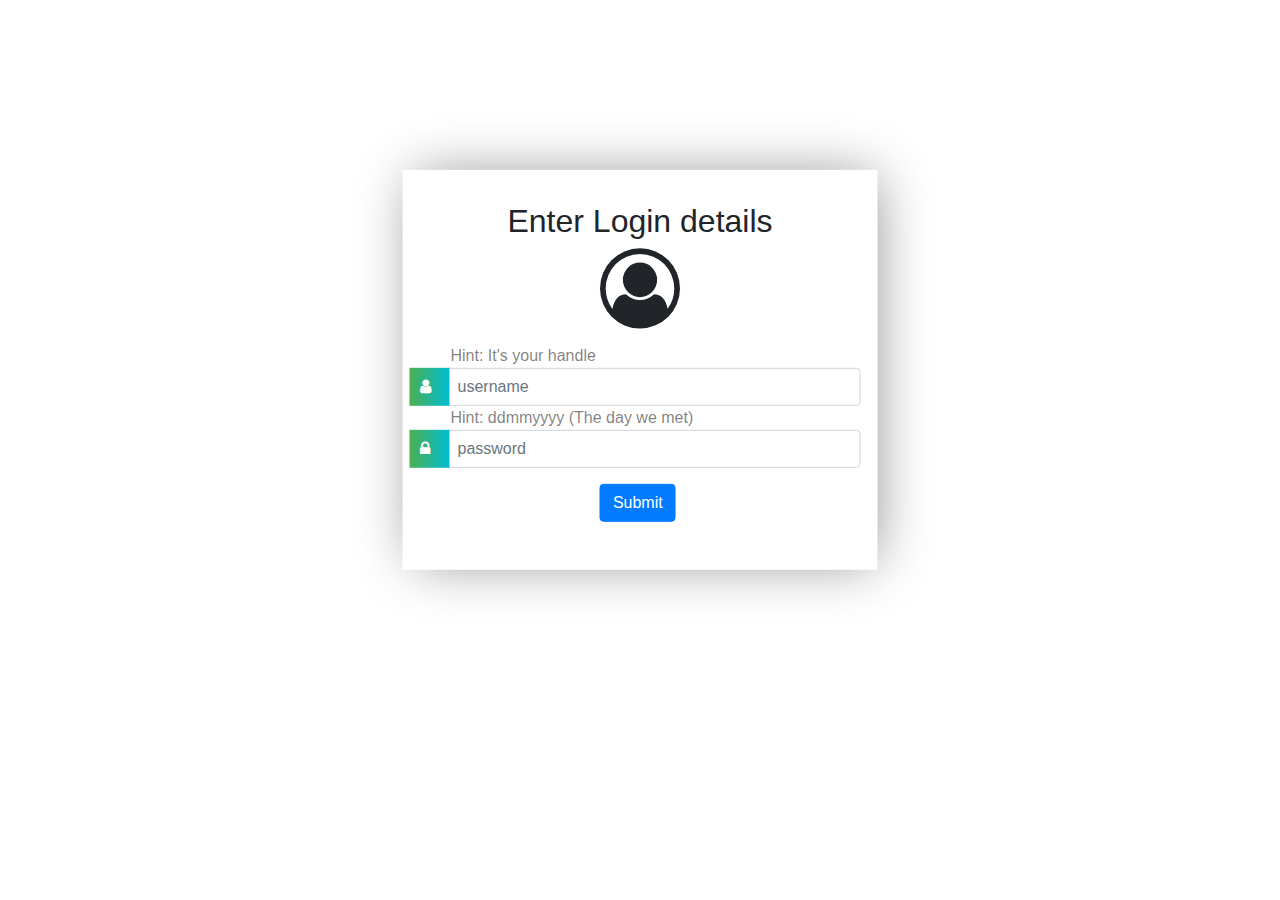
<file: index.html>
<!-- THE BOILERPLATE SHOULD NOT BE REMOVED -->
<!-- Proper naming convention should be used while naming id attributes. -->
<!-- ADDING A SUCCESS PAGE FOR THE SAME WILL BOOST YOUR CHANCES -->
<!DOCTYPE html>
<html>
<head>
  <meta charset="utf-8">
  <meta http-equiv="X-UA-Compatible" content="IE=edge">
  <title>Login</title>
  <meta name="viewport" content="width=device-width, initial-scale=1">
  <!-- Importing Boostrap-->
  <link rel="stylesheet" href="https://stackpath.bootstrapcdn.com/bootstrap/4.4.1/css/bootstrap.min.css" integrity="sha384-Vkoo8x4CGsO3+Hhxv8T/Q5PaXtkKtu6ug5TOeNV6gBiFeWPGFN9MuhOf23Q9Ifjh" crossorigin="anonymous">
  <link rel="stylesheet" type="text/css" media="screen" href="main.css">
  <link rel="stylesheet" href="https://stackpath.bootstrapcdn.com/font-awesome/4.7.0/css/font-awesome.min.css">
</head>
<body>

  <!-- Making A intial User Display at the start-->
  <div class="log-form">
    <h2>Enter Login details</h2>

    <!-- The form starts here and has the properties that it needs Validation-->
    <!-- Also novalidate means that browser shouldn't validate it-->
    <form class= "main-form needs-validation" action="new.html" novalidate>
    <div class="form-group">      
      <div class="row justify-content-center">
        <i class="fa fa-user-circle-o fa-5x" aria-hidden="true"></i>
        </span>
        </div>
      </div>

      <!-- Next we Start Building the form fields with an intial icon and Making a 
           form group.We also specify What the error messages are -->
      
      
      <span class= "hint ml-3 mb-2"> Hint: It's your handle</span>    
      <div class="form-group">
        <div class="row username-row">
          <span class="form-span"><i class="fa fa-user" aria-hidden="true"></i></span>
        <input type="text" title="username" id="username" name="Username" placeholder="username" class = "form-control" required />
        <label for="Username" class="label-name"></label>
        <div class="invalid-feedback">
          Wrong Username!
          </div>
      </div>
      
      <!-- Making a form-control item of password and specifying its invalid feedback output-->

      <span class= "hint ml-3 mb-2"> Hint: ddmmyyyy (The day we met)</span>
      <div class="form-group">
        <div class="form-group">
          <div class="row username-row">
            <span class="form-span"><i class="fa fa-lock" aria-hidden="true"></i></span>
            <input type="password" title="password" id = "txtPassword" placeholder="password" class = "form-control" required/>
        <div class="invalid-feedback">
          Wrong Password!
          </div>    
      </div>
    </div>
  </div>
      
      <!-- Making a form-control item of Submit Button-->
      
      <div class="form-group">
        <div class="row  justify-content-center">
          <div class="col-3">
            <button type="submit" class="btn btn-primary" >Submit</button>
          </div>
        </div>
      </div>
    </form>
  </div>
  
  <!-- Adding the JavaScript components of Bootstrap If the components that require 
  JS can be imported as well -->
  <script src="https://code.jquery.com/jquery-3.2.1.slim.min.js" integrity="sha384-KJ3o2DKtIkvYIK3UENzmM7KCkRr/rE9/Qpg6aAZGJwFDMVNA/GpGFF93hXpG5KkN" crossorigin="anonymous"></script>
  <script src="https://cdnjs.cloudflare.com/ajax/libs/popper.js/1.12.9/umd/popper.min.js" integrity="sha384-ApNbgh9B+Y1QKtv3Rn7W3mgPxhU9K/ScQsAP7hUibX39j7fakFPskvXusvfa0b4Q" crossorigin="anonymous"></script>
  <script src="https://maxcdn.bootstrapcdn.com/bootstrap/4.0.0/js/bootstrap.min.js" integrity="sha384-JZR6Spejh4U02d8jOt6vLEHfe/JQGiRRSQQxSfFWpi1MquVdAyjUar5+76PVCmYl" crossorigin="anonymous"></script>
  
  <!-- Main.js Specifies the validation script for the form-->
  <script src="main.js"></script>
  
  <!-- Beautify Ends -->
  
</body>
</html>
</file>
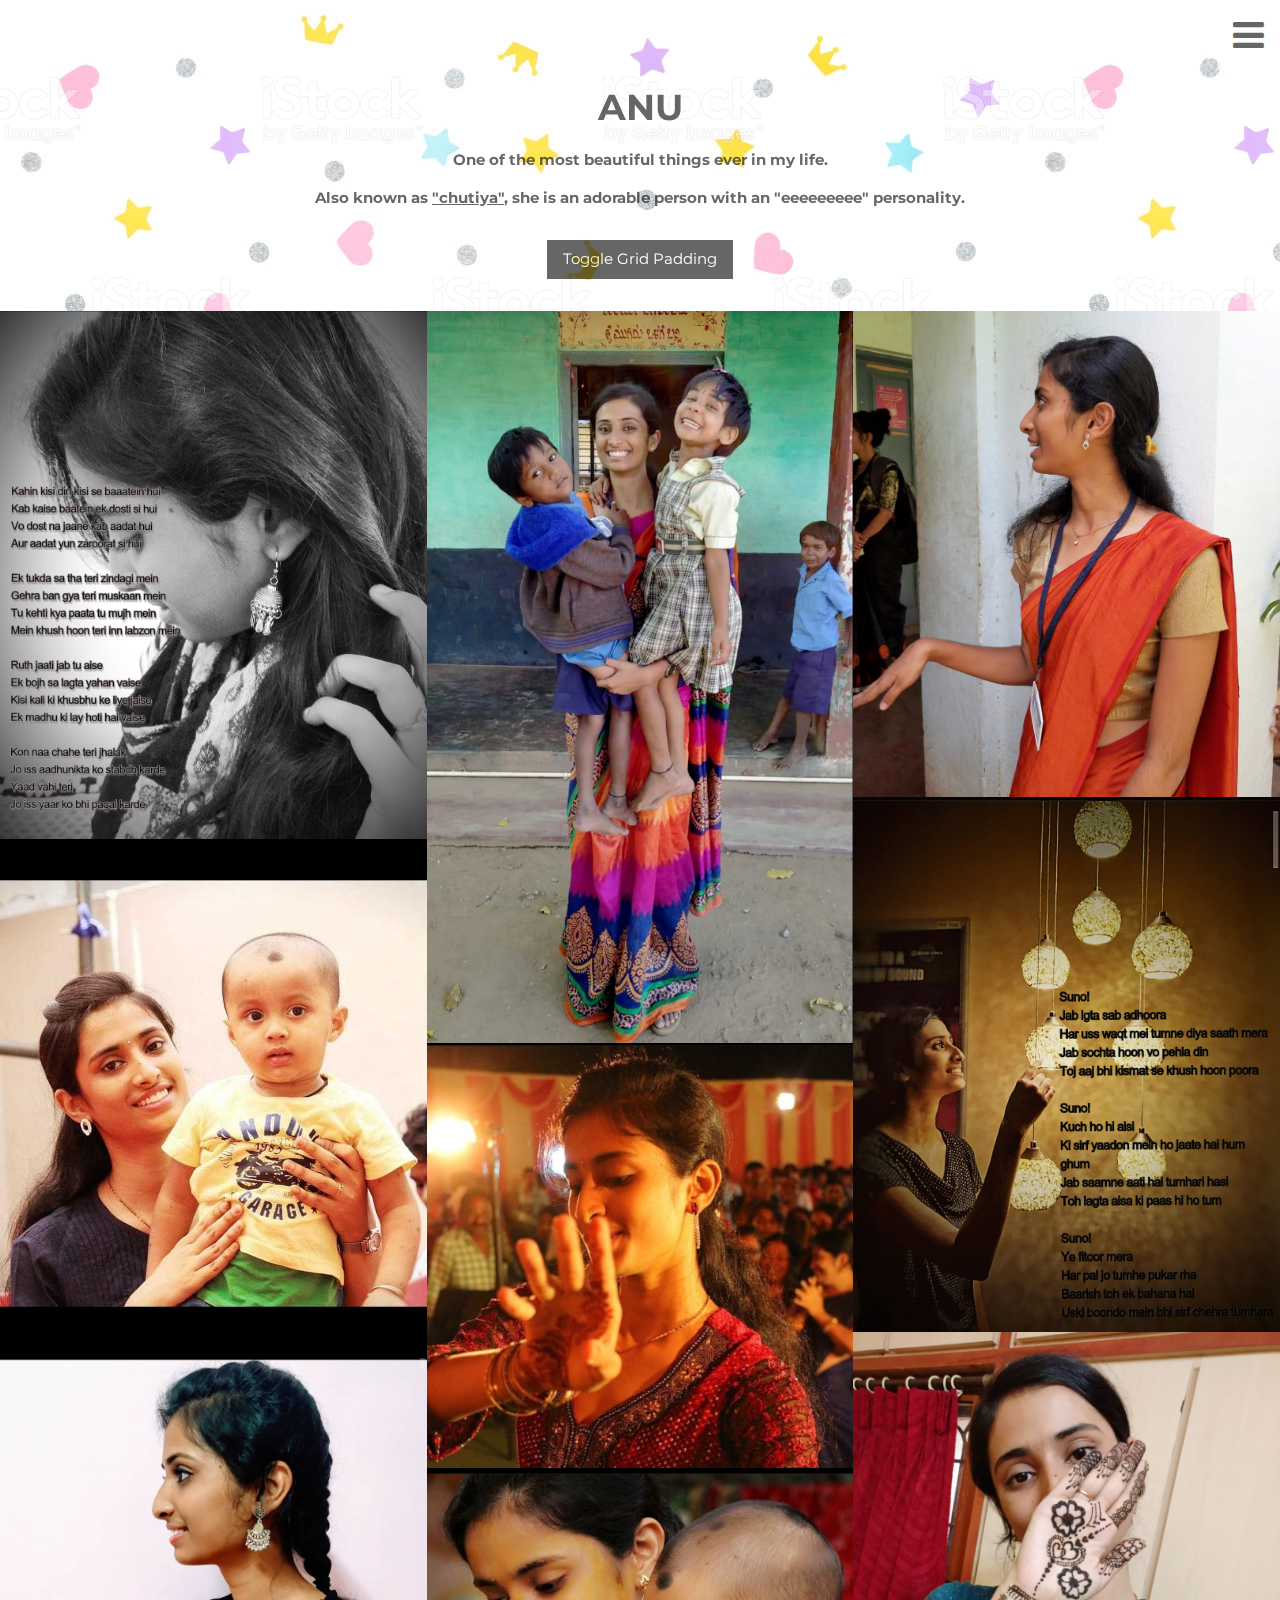
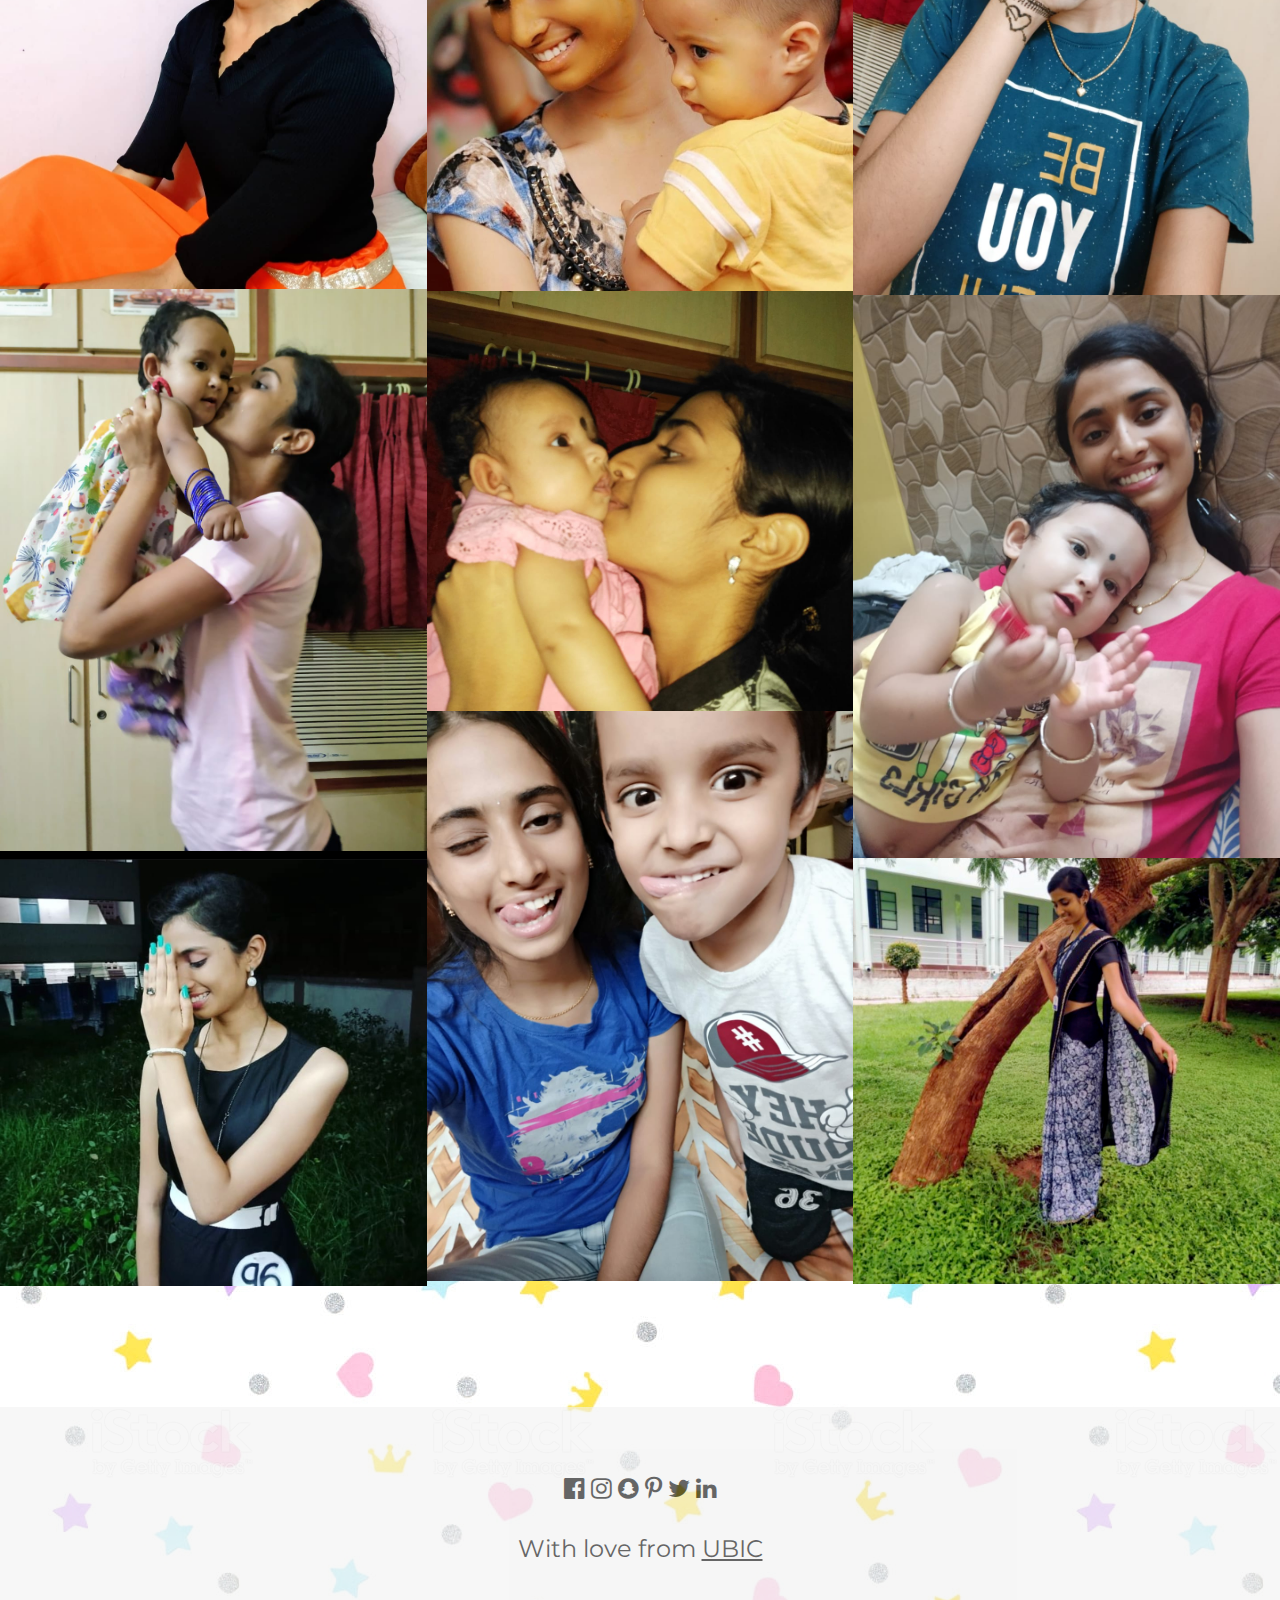
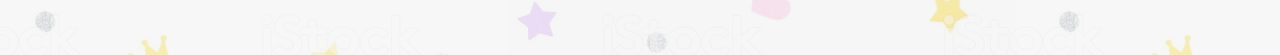
<file: new.html>
<!DOCTYPE html>
<html>
<title>Bae</title>
<meta charset="UTF-8">
<meta name="viewport" content="width=device-width, initial-scale=1">
<link rel="stylesheet" href="https://www.w3schools.com/w3css/4/w3.css">
<link rel="stylesheet" href="https://fonts.googleapis.com/css?family=Montserrat">
<link rel="stylesheet" href="https://cdnjs.cloudflare.com/ajax/libs/font-awesome/4.7.0/css/font-awesome.min.css">
<style>
body,h1 {font-family: "Montserrat", sans-serif}
img {margin-bottom: -7px}
.w3-row-padding img {margin-bottom: 12px}
body {background-image: url("Anu/heartstar.jpg")}
</style>
<body>

<!-- Sidebar -->
<nav class="w3-sidebar w3-black w3-animate-top w3-xxlarge" style="display:none;padding-top:150px" id="mySidebar">
  <a href="javascript:void(0)" onclick="w3_close()" class="w3-button w3-black w3-xxlarge w3-padding w3-display-topright" style="padding:6px 24px">
    <i class="fa fa-remove"></i>
  </a>
  <div class="w3-bar-block w3-center">
    <a href="Anu/hug.gif" class="w3-bar-item w3-button w3-text-grey w3-hover-black">About??</a>
    <a href="Anu/us.jpg" class="w3-bar-item w3-button w3-text-grey w3-hover-black">This ain't us!</a>
    <a href="Anu/station.jpeg" class="w3-bar-item w3-button w3-text-grey w3-hover-black">Don't!!</a>
  </div>
</nav>

<!-- !PAGE CONTENT! -->
<div class="w3-content" style="max-width:1500px">

<!-- Header -->
<div class="w3-opacity">
<span class="w3-button w3-xxlarge w3-white w3-right" onclick="w3_open()"><i class="fa fa-bars"></i></span> 
<div class="w3-clear"></div>
<header class="w3-center w3-margin-bottom">
  <h1><b>ANU</b></h1>
  <p><b>One of the most beautiful things ever in my life. </b> </p>
  <p><b>Also known as <a href="Anu/guu.jpg" class="w3-hover-text-green">"chutiya"</a>, she is an adorable person with an "eeeeeeeee" personality.</b></p>
  <p class="w3-padding-16"><button class="w3-button w3-black" onclick="myFunction()">Toggle Grid Padding</button></p>
</header>
</div>

<!-- Photo Grid -->
<div class="w3-row" id="myGrid" style="margin-bottom:128px">
  <div class="w3-third">
    <img src="Anu/1.jpg" style="width:100%" style="height: 150%;">
    <img src="Anu/11.jpg" style="width:100%" style="height: 75%;">
    <img src="Anu/7.jpg" style="width:100%" style="height: 75%;">
    <img src="Anu/9.jpg" style="width:100%">
    <img src="Anu/6.jpg" style="width:100%">
  </div>

  <div class="w3-third">
    <img src="Anu/15.jpg" style="width:100%" style="height: 80%;">
    <img src="Anu/4.jpg" style="width:100%">
    <img src="Anu/5.jpg" style="width:100%" style="height: 120%;">
    <img src="Anu/8.jpg" style="width:100%">
    <img src="Anu/10.jpg" style="width:100%">
  </div>

  <div class="w3-third">
    <img src="Anu/12.jpg" style="width:100%">
    <img src="Anu/3.jpg" style="width:100%" style="height: 200%;">
    <img src="Anu/13.jpg" style="width:100%">
    <img src="Anu/14.jpg" style="width:100%">
    <img src="Anu/2.jpg" style="width:100%" >
  </div>
</div>

<!-- End Page Content -->
</div>

<!-- Footer -->
<footer class="w3-container w3-padding-64 w3-light-grey w3-center w3-opacity w3-xlarge" style="margin-top:128px"> 
  <i class="fa fa-facebook-official w3-hover-opacity"></i>
  <i class="fa fa-instagram w3-hover-opacity"></i>
  <i class="fa fa-snapchat w3-hover-opacity"></i>
  <i class="fa fa-pinterest-p w3-hover-opacity"></i>
  <i class="fa fa-twitter w3-hover-opacity"></i>
  <i class="fa fa-linkedin w3-hover-opacity"></i>
  <p class="w3-xlarge">With love from <a href="Anu/heart.gif" class="w3-hover-text-green">UBIC</a></p>
</footer>
 
<script>
// Toggle grid padding
function myFunction() {
  var x = document.getElementById("myGrid");
  if (x.className === "w3-row") {
    x.className = "w3-row-padding";
  } else { 
    x.className = x.className.replace("w3-row-padding", "w3-row");
  }
}

// Open and close sidebar
function w3_open() {
  document.getElementById("mySidebar").style.width = "100%";
  document.getElementById("mySidebar").style.display = "block";
}

function w3_close() {
  document.getElementById("mySidebar").style.display = "none";
}
</script>

</body>
</html>
</file>
<file: main.css>
* {
  box-sizing: border-box;
}

body {
  font-family: "open sans", helvetica, arial, sans;
}
.logo{
  width: 100px;
}
.log-form {
  width: 50%;
  min-width: 320px;
  max-width: 475px;
  background: #fff;
  position: absolute;
  top: 50%;
  left: 50%;
  -webkit-transform: translate(-50%, -50%);
  -moz-transform: translate(-50%, -50%);
  -o-transform: translate(-50%, -50%);
  -ms-transform: translate(-50%, -50%);
  transform: translate(-50%, -50%);
}

h2 {
  text-align: center;
}
.log-form {
  padding: 2em;
  -webkit-box-shadow: 4px -1px 53px -7px rgba(138, 138, 138, 0.30);
  -moz-box-shadow: 4px -1px 53px -7px rgba(138, 138, 138, 0.30);
  box-shadow: 4px -1px 53px -7px rgba(138, 138, 138, 1);
}

form {
  display: block;
  text-align: bottom;
  width: 100%;
}
/* ========================WRITE YOUR CSS FROM HERE======================== */

/*The background span of top User Icon below Enter Your Details:*/
.top-form {
  position: absolute;
  top: -3rem;
  left: 12rem;
  width: 60px;
  height: 30px;
  background: transparent;
}

/*The top User Icon below Enter Your Details:*/
.top-form .fa{
  color: black;
}

/*The Background for different icons like UserName,Email,Password etc. */
.form-span {
  position: absolute;
  left:7px;
  height: 38px;
  width:40px;
  background: linear-gradient(to right,#4CAF50,#00bcd4);
}

/*The icons like UserName,Email,Password etc. */
.form-span .fa{
  padding: 10px;
  color: white;
}

/*All the fields of the form are shifted to right by 10px to accomodate icons*/
.username-row {
  margin-left: 10px;
}

.log-form {
  width: 50vw;
  top: calc(100px + 30vh);
}

.hint {
  color: rgba(1, 1, 1, 0.5);
}
</file>
